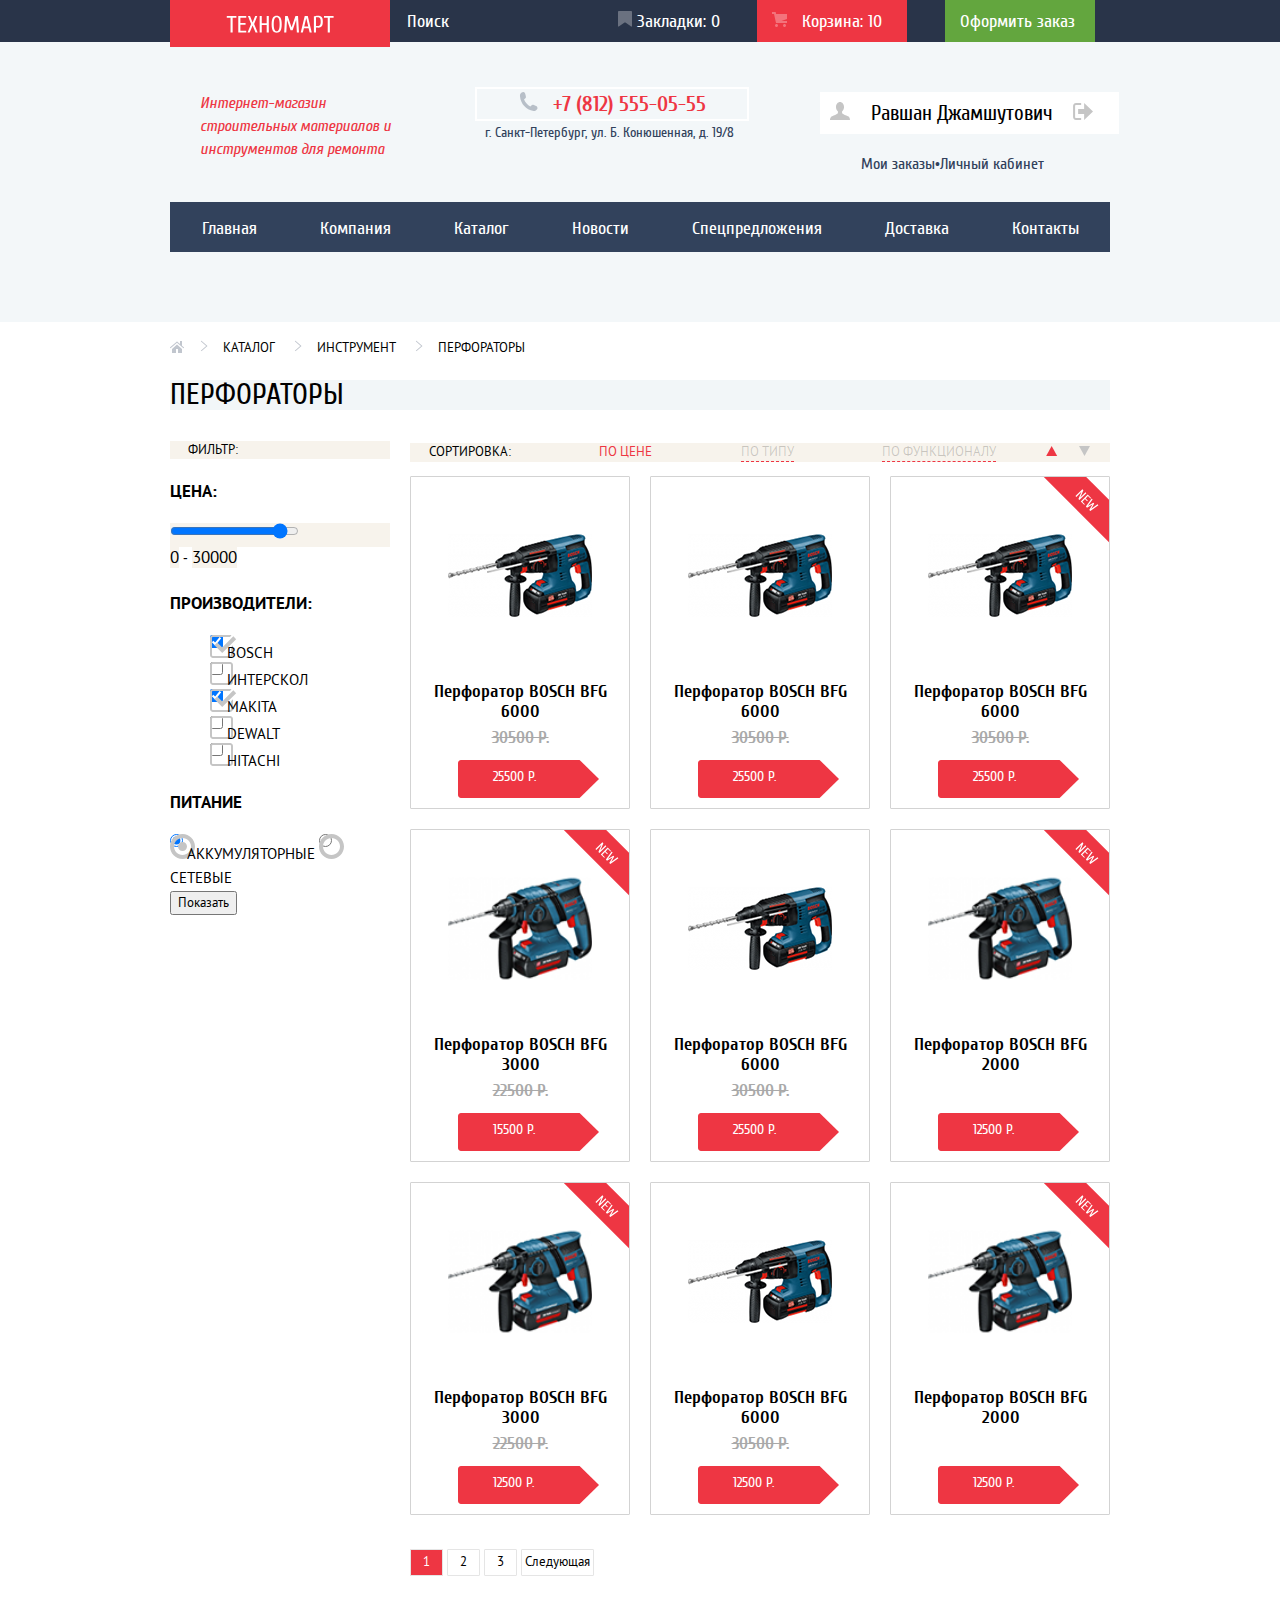
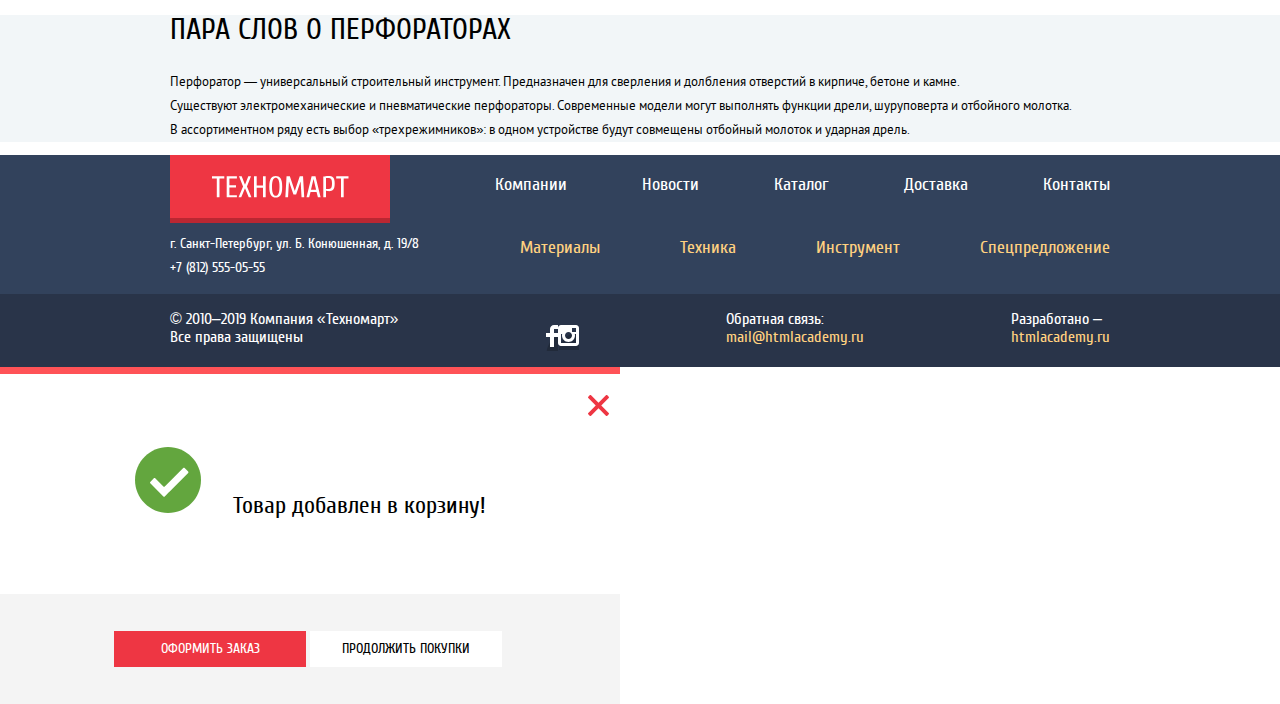
<file: catalog.html>
<!DOCTYPE html>
<html lang="ru" class="page">

<head>
    <meta charset="utf-8">
    <title>HTML Academy: Техномарт</title>
    <link rel="stylesheet" href="css/normalize.css">
    <link rel="stylesheet" href="css/style.css">
</head>

<body class="page-body">
    <header class="main-header">
        <section class="top-line-header">
            <div class="top-line-header-container container">
                <a class="main-header-logo" href="index.html">
                    <img src="img/logo-technomart.svg" alt="Логотип" width="108" height="18">
                </a>
                <div class="main-header-search">
                    <form method="post">

                        <input type="search" class="product-search-field" id="productSearchField" placeholder="Поиск" />
                    </form>
                </div>
                <div class="main-header-bookmarks"><a href="">Закладки: <span class="bookmarks-count">0</span></a>
                </div>
                <div class="main-header-cart"><a href="" class="goto-cart has-items">Корзина: <span class="cart-items-count">10</span></a></div>
                <div class="main-header-order">
                    <a href="" class="make-order">Оформить заказ</a>
                </div>
            </div>
        </section>
        <section class="middle-line-header">
            <div class="middle-line-header-container container">
                <p class="header-shop-description">Интернет-магазин строительных материалов и инструментов для ремонта</p>
                <p class="header-contacts">
                    <a class="header-contact-phone" href="tel:+78125550555">+7 (812) 555-05-55</a><br>
                    <span class="header-contact-address">г. Санкт-Петербург, ул. Б. Конюшенная, д. 19/8</span>
                </p>
                <div class="header-login-register">
                    <p><a class="authorized-user-link" href="#">Равшан Джамшутович</a></p>
                    <p class="authorized-user-actions"><a href="" class="">Мои заказы</a><span>&bull;</span><a href="">Личный кабинет</a></p>
                </div>
            </div>
        </section>
        <section class="botom-line-header ">
            <nav class="main-nav container">
                <ul class="main-site-nav">
                    <li class="main-site-nav-item"><a href="index.html">Главная</a></li>
                    <li class="main-site-nav-item"><a href="">Компания</a></li>
                    <li class="main-site-nav-item"><a>Каталог</a></li>
                    <li class="main-site-nav-item"><a href="">Новости</a></li>
                    <li class="main-site-nav-item"><a href="">Спецпредложения</a></li>
                    <li class="main-site-nav-item"><a href="">Доставка</a></li>
                    <li class="main-site-nav-item"><a href="">Контакты</a></li>
                </ul>
            </nav>
        </section>
    </header>
    <main>
        <div class="container">
            <ol class="bread-crumbs">
                <li>
                    <a href="index.html"><span class="visually-hidden">Главная</span></a>
                </li>
                <li>
                    <a href="">Каталог</a>
                </li>
                <li>
                    <a href="">Инструмент</a>
                </li>
                <li>
                    <a>Перфораторы</a>
                </li>
            </ol>
        </div>

        <div class="container background-subpage">
            <h1 class="subpage-header header-text">Перфораторы</h1>
        </div>
        <div class="container subpage-filtered-products">
            <section class="section-filter">
                <h2 class="section-filter-header header-text">Фильтр:</h2>
                <form method="post">
                    <!-- Здесь будет правильная  форма фильтра, а пока всё будет условно -->
                    <div class="price-filter">
                        <h3 class="price-filter-header header-text">Цена:</h3>
                        <div class="price-range"><input type="range" id="price" min="0" max="30000" value="27000"></div>
                        <div><span class="price-range-border">0</span> &dash; <span class="price-range-border">30000</span></div>
                    </div>
                    <div class="producer-filter">
                        <h3 class="producer-filter-header header-text">Производители:</h3>
                        <ul class="producer-filter-list">
                            <li><input type="checkbox" id="producerBosch" name="producer" checked/>
                                <label for="producerBosch">Bosch</label>
                            </li>
                            <li><input type="checkbox" id="producerInterscol" name="producer" />
                                <label for="producerInterscol">Интерскол</label>
                            </li>
                            <li><input type="checkbox" id="producerMakita" name="producer" checked/>
                                <label for="producerMakita">Makita</label>
                            </li>
                            <li><input type="checkbox" id="producerDewalt" name="producer" />
                                <label for="producerDewalt">Dewalt</label>
                            </li>
                            <li><input type="checkbox" id="produceHitachi" name="producer" />
                                <label for="produceHitachi">Hitachi</label>
                            </li>
                        </ul>
                    </div>
                    <div class="power-filter-list">
                        <h3 class="power-filter-header header-text">Питание</h3>

                        <label class="power-filter-option power-accum" for="powerAccum">
                        <input type="radio" id="powerAccum" name="power"
                         value="accum" class="power-accum-input" checked>
                        Аккумуляторные
                    </label>

                        <label class="power-filter-option power-network" for="powerNetwork">
                        <input type="radio" id="powerNetwork" name="power" value="network">
                        Сетевые
                    </label>
                    </div>
                    <button class="apply-filter" type="submit"><span>Показать</span></button>
                </form>
            </section>
            <section class="section-product-list">
                <h2 class="visually-hidden">Список товаров</h2>
                <div class="sorting">
                    <p class="sorting-description">
                        <span>Сортировка:</span>
                        <a href="" class="sorting-criteria sorting-by-price current">По цене</a>
                        <a href="" class="sorting-criteria sorting-by-type">По типу</a>
                        <a href="" class="sorting-criteria sorting-by-func">По функционалу</a>

                        <a href="" class="sorting-direction direction-up current ">
                            <span class="icon"></span>
                        </a>
                        <a href="" class="sorting-direction direction-down ">
                            <span class="icon"></span>
                        </a>
                    </p>
                </div>
                <ul class="subpage-product-list">
                    <li class="product">
                        <div class="product-action">
                            <button type="button" class="buy-product"><span>Купить</span></button>
                            <button type="button" class="bookmark-product">В закладки</button>
                        </div>
                        <img src="img/boschbfg6000.png" alt="Перфоратор BOSCH BFG 6000" width="144" height="128"><br>
                        <h3 class="product-name">Перфоратор BOSCH BFG 6000</h3>
                        <p class="old-price">30500 Р.</p>
                        <a href="" class="product-goto">25500 Р.</a>
                    </li>
                    <li class="product">
                        <div class="product-action">
                            <button type="button" class="buy-product"><span>Купить</span></button>
                            <button type="button" class="bookmark-product">В закладки</button>
                        </div>
                        <img src="img/boschbfg6000.png" alt="Перфоратор BOSCH BFG 6000" width="144" height="128"><br>
                        <h3 class="product-name">Перфоратор BOSCH BFG 6000</h3>
                        <p class="old-price">30500 Р.</p>
                        <a href="" class="product-goto">25500 Р.</a>
                    </li>
                    <li class="product new-item">
                        <div class="product-action active">
                            <button type="button" class="buy-product"><span>Купить</span></button>
                            <button type="button" class="bookmark-product">В закладки</button>
                        </div>
                        <img src="img/boschbfg6000.png" alt="Перфоратор BOSCH BFG 6000" width="144" height="128"><br>
                        <h3 class="product-name">Перфоратор BOSCH BFG 6000</h3>
                        <p class="old-price">30500 Р.</p>
                        <a href="" class="product-goto">25500 Р.</a>
                    </li>


                    <li class="product new-item">
                        <div class="product-action">
                            <button type="button" class="buy-product"><span>Купить</span></button>
                            <button type="button" class="bookmark-product">В закладки</button>
                        </div>
                        <img src="img/boschbfg3000.png" alt="Перфоратор BOSCH BFG 3000" width="144" height="128"><br>
                        <h3 class="product-name">Перфоратор BOSCH BFG 3000</h3>
                        <p class="old-price">22500 Р.</p>
                        <a href="" class="product-goto">15500 Р.</a>
                    </li>
                    <li class="product">
                        <div class="product-action">
                            <button type="button" class="buy-product"><span>Купить</span></button>
                            <button type="button" class="bookmark-product">В закладки</button>
                        </div>
                        <img src="img/boschbfg6000.png" alt="Перфоратор BOSCH BFG 6000" width="144" height="128"><br>
                        <h3 class="product-name">Перфоратор BOSCH BFG 6000</h3>
                        <p class="old-price">30500 Р.</p>
                        <a href="" class="product-goto">25500 Р.</a>
                    </li>
                    <li class="product new-item">
                        <div class="product-action">
                            <button type="button" class="buy-product"><span>Купить</span></button>
                            <button type="button" class="bookmark-product">В закладки</button>
                        </div>
                        <img src="img/boschbfg2000.png" alt="Перфоратор BOSCH BFG 2000" width="144" height="128"><br>
                        <h3 class="product-name">Перфоратор BOSCH BFG 2000</h3>
                        <a href="" class="product-goto">12500 Р.</a>
                    </li>


                    <li class="product new-item">
                        <div class="product-action">
                            <button type="button" class="buy-product"><span>Купить</span></button>
                            <button type="button" class="bookmark-product">В закладки</button>
                        </div>
                        <img src="img/boschbfg3000.png" alt="Перфоратор BOSCH BFG 3000" width="144" height="128"><br>
                        <h3 class="product-name">Перфоратор BOSCH BFG 3000</h3>
                        <p class="old-price">22500 Р.</p>
                        <a href="" class="product-goto">12500 Р.</a>
                    </li>
                    <li class="product">
                        <div class="product-action">
                            <button type="button" class="buy-product"><span>Купить</span></button>
                            <button type="button" class="bookmark-product">В закладки</button>
                        </div>
                        <img src="img/boschbfg6000.png" alt="Перфоратор BOSCH BFG 6000" width="144" height="128"><br>
                        <h3 class="product-name">Перфоратор BOSCH BFG 6000</h3>
                        <p class="old-price">30500 Р.</p>
                        <a href="" class="product-goto">12500 Р.</a>
                    </li>
                    <li class="product new-item">
                        <div class="product-action">
                            <button type="button" class="buy-product"><span>Купить</span></button>
                            <button type="button" class="bookmark-product">В закладки</button>
                        </div>
                        <img src="img/boschbfg2000.png" alt="Перфоратор BOSCH BFG 2000" width="144" height="128"><br>
                        <h3 class="product-name">Перфоратор BOSCH BFG 2000</h3>
                        <a href="" class="product-goto">12500 Р.</a>
                    </li>
                </ul>
                <div>
                    <ol class="page-list">
                        <li class="page-item current"><a>1</a></li>
                        <li class="page-item"><a href="">2</a></li>
                        <li class="page-item"><a href="">3</a></li>
                        <li class="page-item"><a href="">Следующая</a></li>
                    </ol>
                </div>
            </section>
        </div>
        <section class="product-section">
            <div class="container">
                <h2 class="product-section-header header-text">Пара слов о перфораторах</h2>
                <p class="product-section-description">
                    Перфоратор — универсальный строительный инструмент. Предназначен для сверления и долбления отверстий в кирпиче, бетоне и камне. <br> Существуют электромеханические и пневматические перфораторы. Современные модели могут выполнять функции
                    дрели, шуруповерта и отбойного молотка. <br> В ассортиментном ряду есть выбор «трехрежимников»: в одном устройстве будут совмещены отбойный молоток и ударная дрель.
                </p>
            </div>
        </section>

    </main>
    <footer class="main-footer page-footer">
        <section class="main-footer-nav">
            <div class="container page-footer-container">
                <a class="main-footer-logo" href="index.html">
                    <img src="img/logo-technomart.svg" alt="Логотип" width="138" height="23">
                </a>
                <ul class="footer-nav-general-list">
                    <li><a href="">Компании</a></li>
                    <li><a href="">Новости</a></li>
                    <li><a>Каталог</a></li>
                    <li><a href="">Доставка</a></li>
                    <li><a href="">Контакты</a></li>
                </ul>
            </div>
            <div class="container page-footer-container">
                <p class="footer-contacts"> г. Санкт-Петербург, ул. Б. Конюшенная, д. 19/8<br><a href="tel+78125550555">+7
                    (812) 555-05-55</a></p>
                <ul class="footer-nav-additional-list">
                    <li><a href=" ">Материалы</a></li>
                    <li><a href=" ">Техника</a></li>
                    <li><a href=" ">Инструмент</a></li>
                    <li><a href=" ">Спецпредложение</a></li>
                </ul>
            </div>
        </section>
        <div class="footer-bottom-line">
            <div class="container page-footer-container">
                <p class="footer-copy">
                    &copy; 2010–2019 Компания «Техномарт»<br />Все права защищены
                </p>
                <section class="social">
                    <h3 class="visually-hidden">Мы в социальных сетях</h3>
                    <ul class="social-networks">
                        <li>
                            <a href="" class="social-button social-button-vk">
                                <span class="visually-hidden">ВКонтакте</span>
                            </a>
                        </li>
                        <li>
                            <a href="" class="social-button social-button-fb">
                                <span class="visually-hidden">Facebook</span>
                            </a>
                        </li>
                        <li>
                            <a href="" class="social-button social-button-instagram">
                                <span class="visually-hidden">Instagram</span>
                            </a>
                        </li>
                    </ul>
                </section>
                <p class="footer-feedback">Обратная связь: <br> <a href="mailto:mail@htmlacademy.ru">mail@htmlacademy.ru</a></p>
                <p class="footer-development">Разработано &ndash;<br> <a target="_blank" href="https://htmlacademy.ru/intensive/htmlcss">htmlacademy.ru</a></p>
            </div>
        </div>
    </footer>

    <section class="modal modal-cart">
        <button type="button" class="modal-close"> </button>
        <div class="modal-body">
            <span class="success-message">Товар добавлен в корзину!</span>
        </div>
        <div class="modal-footer">
            <button class="open-attention-button modal-make-order">Оформить заказ</button>
            <button class="modal-continue-shopping">Продолжить покупки</button>
        </div>
    </section>
</body>

</html>
</file>
<file: css/style.css>
/*Fonts*/

@font-face {
    font-family: "Cuprum";
    font-style: normal;
    font-weight: 400;
    src: local("Cuprum"), url("../fonts/cuprum.woff2") format("woff2"), url("/fonts/cuprum.woff") format("woff");
}

@font-face {
    font-family: "Cuprum";
    font-style: italic;
    font-weight: 400;
    src: local("Cuprum"), url("../fonts/cuprumitalic.woff2") format("woff2"), url("/fonts/cuprumitalic.woff") format("woff");
}

@font-face {
    font-family: "Cuprum";
    font-style: normal;
    font-weight: 700;
    src: local("Cuprum"), url("../fonts/cuprumbold.woff2") format("woff2"), url("/fonts/cuprumbold.woff") format("woff");
}

@font-face {
    font-family: "Cuprum";
    font-style: italic;
    font-weight: 700;
    src: local("Cuprum"), url("../fonts/cuprumbolditalic.woff2") format("woff2"), url("/fonts/cuprumbolditalic.woff") format("woff");
}

@font-face {
    font-family: "PT Sans";
    font-style: normal;
    font-weight: 400;
    src: local("PT Sans"), local("PTSans"), url("../fonts/ptsans.woff2") format("woff2"), url("/fonts/ptsans.woff") format("woff");
}

@font-face {
    font-family: "PT Sans";
    font-style: normal;
    font-weight: 700;
    src: local("PT Sans"), local("PTSans"), url("../fonts/ptsansbold.woff2") format("woff2"), url("/fonts/ptsansbold.woff") format("woff");
}


/* Variables */

 :root {
    --basic-attention: #EE3643;
    --basic-attention-hover: #CA2C37;
    --basic-attention-active: #BA2732;
    --background-dark: #293449;
    --background-middle-dark: #888888;
    --basic-positive: #63A63E;
    --basic-positive-border: #367315;
    --basic-positive-hover: #5FBB2D;
    --basic-positive-active: #518534;
    --text-color: #ffffff;
    --text-color-50-opacity: #ffffff50;
    --text-color-30-opacity: #ffffff30;
    --dark-color: #32425C;
    --text-max-dark-color: #000000;
    --text-max-dark-color-30-opacity: #00000030;
    --background-light: #F3F7F9;
    --background-middle-light: #F1F5F7;
    --section-header-color: #F9F5F0;
    --deleted-text: #A9A9A9;
    --deleted-text-30-opacity: #A9A9A930;
    --additional-link: #FFD180;
    --additional-link-50-opacity: #FFD18050;
    --background-sub-page: #F2F6F8;
    --background-sub-page-section: #F7F3EC;
    --background-slider: rgb(173, 156, 137);
    --background-material-delivery: #FFBF47;
    --background-tool: #3BBCE3;
    --background-technics: #DC91D8;
    --backgroud-discounts: #8ED78F;
    --border-color: lightgray;
    --backgroudnd-social: #212A3A;
    --ui: #C5C5C5;
    --ui-30-opacity: #C5C5C530;
    --ui-hover: #B5B5B5;
    --ui-blocked: #B5B5B530;
    --page-border: #E5E5E5;
    --shadow: #EAEAEA;
    --acttive-menu: #161D29;
    --modal-background: #F4F4F4;
}


/* Global */

body {
    margin: 0;
    font-family: "Cuprum", "Arial", sans-serif;
    font-size: 14px;
    line-height: 24px;
}

img {
    max-width: 100%
}

a {
    text-decoration: none;
}

.visually-hidden {
    position: absolute;
    clip: rect(0 0 0 0);
    width: 1px;
    height: 1px;
    margin: -1px;
}


/*my styles down below*/

.container {
    width: 940px;
    margin: 0 auto;
}

.attention-button {
    text-transform: uppercase;
    color: var(--text-color);
    background-color: var(--basic-attention);
    padding: 5px 15px;
    font-size: 14px;
    line-height: 18px;
}

.header-text {
    text-transform: uppercase;
}

.top-line-header {
    background-color: var(--background-dark);
    color: var(--text-color);
    font-size: 18px;
    line-height: 24px;
}

.top-line-header a {
    color: var(--text-color);
}

.main-header-logo {
    background-color: var(--basic-attention);
    position: absolute;
    width: 220px;
    text-align: center;
    height: 47px;
}

.main-header-logo img {
    padding-top: 15px;
}

.middle-line-header {
    background-color: var(--background-light);
}

.header-shop-description {
    color: var(--basic-attention);
    font-style: italic;
    font-size: 16px;
    line-height: 23px;
}

.header-contact-phone {
    color: var(--basic-attention);
    font-weight: bold;
    font-size: 21px;
    line-height: 30px;
    border: 2px solid var(--text-color);
    display: inline-block;
    text-align: center;
    width: 270px;
}

.header-contact-phone::before {
    content: url('../img/icon-phone.svg');
    margin-right: 15px;
}

.header-contact-address {
    color: var(--dark-color);
    font-size: 14px;
    line-height: 24px;
    padding-left: 10px;
}

.authorized-user {
    font-size: 21px;
    line-height: 21px;
}

.authorized-user-actions a {
    color: var(--dark-color);
    font-size: 16px;
    line-height: 18px;
}

.authorized-user-actions a:hover {
    color: var(--text-max-dark-color);
    font-size: 16px;
    line-height: 18px;
}

.botom-line-header {
    background-color: var(--background-light);
}

.main-site-nav {
    background-color: var(--dark-color);
    color: var(--text-color);
    font-size: 18px;
    line-height: 24px;
    list-style-type: none;
}

.main-site-nav a {
    color: var(--text-color);
}

.main-site-nav a:hover,
.main-site-nav a:focus {
    background-color: var(--background-dark);
}

.main-site-nav a:active {
    background-color: var(--background-dark);
    color: var(--text-color-50-opacity);
}

.bread-crumbs {
    list-style-type: none;
    text-transform: uppercase;
    padding-left: 0;
    margin-bottom: 20px;
    display: flex;
    flex-wrap: wrap;
    justify-content: flex-start;
}

.bread-crumbs li {
    margin-right: 15px;
}

.bread-crumbs li:first-child {
    background-image: url('../img/icon-home.svg');
    background-repeat: no-repeat;
    background-position: 0 5px;
}

.bread-crumbs li:not(:last-child)::after {
    content: url('../img/icon-right-small.svg');
    margin-left: 15px;
}

.bread-crumbs li:first-child::after {
    content: url('../img/icon-right-small.svg');
    margin-left: 30px;
}

.bread-crumbs a {
    text-transform: uppercase;
    font-size: 13px;
    line-height: 18px;
    font-family: "PT Sans", "Arial", sans-serif;
    color: var(--text-max-dark-color);
}

.tools-slider-content {
    position: relative;
}

.tools-slider-content-header {
    color: var(--text-color);
    position: absolute;
    z-index: 1;
    background-color: rgba(0, 0, 0, 0.2);
    width: 100%;
    height: 104px;
}

.tools-slider-content-header h2 {
    font-weight: bold;
    font-size: 36px;
    line-height: 36px;
    padding: 0;
    margin: 23px auto 5px 24px;
}

.tools-slider-content-header span {
    font-size: 18px;
    line-height: 24px;
    margin-left: 24px;
}

.open-attention-button {
    display: inline-block;
    background-color: var(--basic-attention);
    color: var(--text-color);
    text-transform: uppercase;
}

.open-attention-button:hover,
.open-attention-button:focus {
    background-color: var(--basic-attention-hover);
}

.open-attention-button:active {
    background-color: var(--basic-attention-active);
}

.main-sections-list,
.main-services-list {
    list-style-type: none;
    color: var(--text-color);
    font-size: 24px;
    line-height: 30px;
    margin: 0;
    padding: 0;
}

.main-sections-list a,
.main-services-list a {
    text-transform: uppercase;
    color: var(--text-color);
    font-size: 14px;
    line-height: 18px;
    display: inline-block;
    width: 135px;
    background-color: var(--text-color-30-opacity);
    padding: 5px 10px;
}

.main-sections-list a:hover,
.main-sections-list a:focus {
    background-color: var(--ui-30-opacity);
}

.main-sections-list a:active {
    background-color: var(--deleted-text-30-opacity);
}

.main-section-material {
    background-color: var(--background-material-delivery);
    background-image: url("../img/icon-material.svg"), url("../img/new-label.svg");
    background-position: 213px 31px, 230px 0;
}

.main-section-tool {
    background-color: var(--background-tool);
    background-image: url("../img/icon-tool.svg");
    background-position: 194px 34px;
}

.main-section-technics {
    background-color: var(--background-technics);
    background-image: url("../img/icon-technics.svg");
    background-position: 191px 31px;
}

.main-section-discounts {
    background-color: var(--backgroud-discounts);
    background-image: url("../img/icon-discounts.svg");
    background-position: 197px 25px;
}

.main-section-delivery {
    background-color: var(--background-material-delivery);
    background-image: url("../img/icon-delivey.svg");
    background-position: 191px 31px;
}

.section-header {
    background-color: var(--section-header-color);
    color: var(--dark-color);
}

.section-product-header {
    font-size: 30px;
    line-height: 30px;
    font-weight: normal;
}

.product-name {
    font-weight: bold;
    font-size: 18px;
    line-height: 20px;
    text-align: center;
    margin-bottom: 0px;
    padding: 0 17px 0 18px;
}

.product .old-price {
    font-weight: bold;
    font-size: 17px;
    line-height: 18px;
    text-decoration: line-through;
    color: var(--deleted-text);
    text-align: center;
    margin: 7px auto 13px;
}

.section-producer-header {
    font-size: 30px;
    line-height: 30px;
    font-weight: normal;
}

.producer-list {
    list-style-type: none;
    padding: 0;
}

.producer {
    border: 2px solid var(--ui);
    border-radius: 2px;
}

.services {
    background-color: var(--background-middle-light);
}

.services-header {
    font-size: 30px;
    line-height: 30px;
    color: var(--text-max-dark-color);
}

.all-services-description {
    font-size: 13px;
    line-height: 24px;
    color: var(--text-max-dark-color);
}

.services-list {
    list-style-type: none;
    font-size: 21px;
    line-height: 30px;
    font-weight: bold;
}

.service-list-item {
    color: var(--text-color);
    background-color: var(--dark-color);
    padding: 15px;
    border-top: 5px solid var(--dark-color);
}

.service-list-item.current {
    color: var(--dark-color);
    background-color: var(--text-color);
}

.service-list-item:not(.current) a {
    color: var(--text-color);
}

.service-list-item:not(.current) {
    background-color: var(--dark-color);
}

.service-list-item:not(.current):hover {
    background-color: var(--background-dark);
}

.services-header-text {
    font-size: 30px;
    line-height: 30px;
    color: var(--dark-color);
}

.services-description {
    color: var(--text-max-dark-color);
    font-family: "PT Sans", "Arial", sans-serif;
    font-size: 13px;
    line-height: 24px;
}

.about-company-header-text {
    font-size: 30px;
    line-height: 30px;
    color: var(--text-max-dark-color);
}

.about-company-description {
    font-size: 13px;
    line-height: 24px;
    font-family: "PT Sans";
}

.delivery-list {
    list-style-type: none;
    font-size: 18px;
    line-height: 24px;
}

.contacts-header-text {
    font-size: 30px;
    line-height: 30px;
    color: var(--text-max-dark-color);
}

.contacts-description {
    font-size: 13px;
    line-height: 24px;
    color: var(--text-max-dark-color);
    font-family: "PT Sans";
}

.main-footer-nav {
    background-color: var(--dark-color);
    list-style-type: none;
    color: var(--text-color);
}

.footer-nav-general-list a {
    color: var(--text-color);
}

.main-footer-nav ul {
    list-style-type: none;
    font-size: 18px;
    line-height: 24px;
}

.footer-nav-additional-list a {
    color: var(--additional-link);
}

.footer-bottom-line {
    background-color: var(--background-dark);
    color: var(--text-color);
    font-size: 16px;
    line-height: 18px;
}

.footer-copy {
    font-size: 16px;
    line-height: 18px;
}

.footer-feedback,
.footer-development {
    color: var(--text-color);
    font-size: 16px;
    line-height: 18px;
}

.footer-feedback a,
.footer-development a {
    color: var(--additional-link);
}

.background-subpage {
    background-color: var(--background-sub-page);
}

.subpage-header {
    font-size: 30px;
    line-height: 30px;
    font-weight: normal;
}

.section-filter {
    width: 220px;
}

.subpage-filtered-products {
    display: flex;
    justify-content: space-between;
}

.section-product-list {
    width: 700px;
}

.subpage-product-list {
    display: flex;
    flex-wrap: wrap;
    padding: 0;
    justify-content: space-between;
    align-items: stretch;
}

.subpage-product-list .product {
    margin-bottom: 20px;
}

.section-filter-header {
    background-color: var(--background-sub-page-section);
    font-family: "PT Sans", "Arial", sans-serif;
    font-style: normal;
    font-weight: normal;
    font-size: 13px;
    line-height: 18px;
}

.section-filter-header {
    padding-left: 18px;
}

.price-filter-header,
.producer-filter-header,
.power-filter-header {
    font-family: "PT Sans", "Arial", sans-serif;
    font-weight: bold;
    font-size: 17px;
    line-height: 30px;
}

.price-range,
.price-range-border {
    background-color: var(--background-sub-page-section);
}

.price-range-border {
    font-family: "PT Sans", "Arial", sans-serif;
    ;
    font-style: normal;
    font-weight: normal;
    font-size: 17px;
    line-height: 18px;
}

.producer-filter-list {
    list-style-type: none;
    text-transform: uppercase;
    font-family: "PT Sans", "Arial", sans-serif;
    ;
    font-style: normal;
    font-size: 15px;
    line-height: 19px;
}

.power-filter-option {
    font-family: "PT Sans", "Arial", sans-serif;
    font-style: normal;
    font-weight: normal;
    font-size: 15px;
    line-height: 19px;
    text-transform: uppercase;
}

.apply-filter span {
    font-family: "PT Sans", "Arial", sans-serif;
    font-style: normal;
    font-weight: normal;
    font-size: 13px;
    line-height: 18px;
}

.sorting {
    text-transform: uppercase;
    background-color: var(--background-sub-page-section);
}

.sorting-description {
    font-family: "PT Sans", "Arial", sans-serif;
    font-style: normal;
    font-weight: normal;
    font-size: 13px;
    line-height: 18px;
    display: flex;
    justify-content: space-between;
    padding-left: 19px;
}

.sorting-description a.sorting-direction:nth-last-child(2) {
    margin-left: 50px;
}

.sorting-description a.sorting-direction:nth-last-child(1) {
    margin-left: 21px;
    margin-right: 20px;
}

.sorting-description a.sorting-criteria {
    margin-left: auto;
}

.sorting-description a.sorting-criteria.current {
    color: var(--basic-attention);
    text-decoration: none;
    border-bottom: none;
}

.sorting-description a.sorting-criteria {
    color: var(--text-max-dark-color-30-opacity);
    font-family: "PT Sans", "Arial", sans-serif;
    font-style: normal;
    font-weight: normal;
    font-size: 13px;
    line-height: 18px;
    border-bottom: 1px var(--basic-attention) dashed;
}

.sorting-description a.sorting-criteria:hover:not(.current) {
    color: var(--text-max-dark-color);
    border-bottom-style: solid;
}

.sorting-direction.direction-down .icon::before {
    content: url("../img/icon-down.svg");
}

.sorting-direction.direction-down:hover .icon::before,
.sorting-direction.direction-down:focus .icon::before {
    content: url("../img/icon-down-hover.svg");
}

.sorting-direction.direction-down.current .icon::before,
.sorting-direction.direction-down:active .icon::before {
    content: url("../img/icon-down-active.svg");
}

.sorting-direction.direction-up .icon::before {
    content: url("../img/icon-up.svg");
}

.sorting-direction.direction-up:hover .icon::before,
.sorting-direction.direction-up:focus .icon::before {
    content: url("../img/icon-up-hover.svg");
}

.sorting-direction.direction-up.current .icon::before,
.sorting-direction.direction-up:active .icon::before {
    content: url("../img/icon-up-active.svg");
}

.product {
    border-radius: 1px;
    display: flex;
    flex-direction: column;
    justify-content: flex-start;
    border: 1px var(--border-color) solid;
    width: 218px;
}

.new-item {
    background-image: url("../img/new-label.svg");
    background-position: 150px 0;
    background-repeat: no-repeat;
    z-index: 2;
}

.product .product-goto {
    margin: auto 32px 5px 47px;
    padding-top: 5px;
    padding-left: 35px;
    background-image: url("../img/red-button.svg");
    background-repeat: no-repeat;
    color: var(--text-color);
    width: 141px;
    height: 38px;
}

.product img {
    margin: 35px auto 0;
}

.main-page-product-list .product:not(:first-child) {
    margin-left: 20px;
}

.product .product-action {
    display: none;
    margin-bottom: auto;
    margin: 65px 45px 25px;
    width: 100%;
    height: 73px;
}

.product button {
    display: block;
    width: 135px;
    height: 38px;
    border-radius: 2px;
    text-transform: uppercase;
    border: none;
}

.product:hover {
    box-shadow: 0 0 10px var(--shadow);
}

.product:hover .product-action {
    display: inline-block;
}

.product:hover img {
    display: none;
}

.buy-product {
    color: var(--text-color);
    background-color: var(--basic-positive);
    box-shadow: inset 0px -3px 0px var(--basic-positive-border);
}

.buy-product span::before {
    content: url("../img/icon-cart.svg");
    margin-right: 5px;
    height: 11px;
    width: 15px;
}

.buy-product:hover,
.buy-product:focus {
    background-color: var(--basic-positive-hover);
}

.buy-product:active {
    background-color: var(--basic-positive-active);
}

.bookmark-product {
    color: var(--dark-color);
    border: 3px solid var(--basic-positive)
}

.bookmark-product:hover,
.bookmark-product:focus {
    border-color: var(--dark-color);
}

.bookmark-product:active {
    background-color: var(--basic-positive-active);
}

.page-list {
    list-style-type: none;
    padding: 0px;
}

.page-item {
    display: inline-block;
    min-width: 25px;
    height: 25px;
    text-align: center;
    border: 1px solid var(--page-border);
    border-radius: 1px;
    padding: 0 3px;
}

.page-item a {
    font-family: "PT Sans", "Arial", sans-serif;
    font-style: normal;
    font-weight: normal;
    font-size: 13px;
    line-height: 18px;
    color: var(--text-max-dark-color);
}

.page-item:hover,
.page-item:focus {
    border-color: var(--ui);
}

.page-item:active {
    border-color: var(--basic-attention);
}

.page-item.current {
    background-color: var(--basic-attention);
}

.page-item.current a {
    font-family: "PT Sans", "Arial", sans-serif;
    font-style: normal;
    font-weight: normal;
    font-size: 13px;
    line-height: 18px;
    color: var(--text-color);
}

.product-section {
    background-color: var(--background-sub-page);
}

.product-section-header {
    font-size: 30px;
    line-height: 30px;
    font-weight: normal;
    color: var(--text-max-dark-color);
}

.product-section-description {
    font-family: "PT Sans", "Arial", sans-serif;
    font-style: normal;
    font-weight: normal;
    font-size: 13px;
    line-height: 24px;
    color: var(--text-max-dark-color);
}

.main-header-logo:hover,
.main-header-logo:focus {
    background-color: var(--basic-attention);
}

.main-header-logo:active {
    background-color: var(--basic-attention-active);
}

.product-search-field {
    color: var(--text-color);
    background-color: var(--background-dark);
    border: none;
}

.product-search-field::placeholder {
    color: var(--text-color);
    opacity: 1;
}

.main-header-search {
    margin-left: 220px;
}

.main-header-search svg {
    opacity: 0.3;
}

.main-header-search:hover svg {
    opacity: 1;
}

.main-header-search:focus-within path {
    opacity: 1;
    fill: var(--basic-attention)
}

.main-header-search:focus-within {
    background-color: var(--text-color);
    color: var(--dark-color);
}

.main-header-search:focus-within input {
    background-color: var(--text-color);
    color: var(--dark-color);
    border-color: var(--dark-color);
    outline: none;
}

.main-header-bookmarks a {
    display: inline-block;
    cursor: pointer;
}

.main-header-bookmarks a::before {
    content: url('../img/icon-bookmark.svg');
    margin-right: 5px;
    opacity: 0.3;
}

.main-header-bookmarks a:hover::before,
.main-header-bookmarks a:focus::before {
    content: url('../img/icon-bookmark.svg');
    margin-right: 5px;
}

.main-header-bookmarks a:active::before {
    content: url('../img/icon-bookmark.svg');
    margin-right: 5px;
    opacity: 0.3;
}

.main-header-bookmarks a:active {
    background-color: var(--acttive-menu);
}

.main-header-cart a::before {
    content: url('../img/icon-cart.svg');
    margin-right: 15px;
    opacity: 0.3;
}

.main-header-cart:hover a::before {
    content: url('../img/icon-cart.svg');
    margin-right: 15px;
    opacity: 1;
}

.make-order {
    color: var(--text-color);
    background-color: var(--basic-positive);
    padding: 10px 15px;
    width: 120px;
    display: inline-block;
}

.goto-cart {
    color: var(--text-color);
    padding: 10px 15px;
    width: 120px;
    display: inline-block;
}

.goto-cart.has-items {
    background-color: var(--basic-attention);
}

.make-order:hover,
.make-order:focus {
    background-color: var(--basic-positive-hover);
}

.make-order:active {
    background-color: var(--basic-positive);
    color: var(--text-color-50-opacity);
}

.header-login-register a.login-link,
.header-login-register a.register-link {
    background-color: var(--text-color);
    color: var(--text-max-dark-color);
    display: inline-block;
    margin: 0 5px;
    padding: 10px 20px;
    font-size: 21px;
    line-height: 21px;
}

.header-login-register a.authorized-user-link {
    background-color: var(--text-color);
    color: var(--text-max-dark-color);
    display: inline-block;
    margin: 5px;
    padding: 10px 10px;
    font-size: 21px;
    line-height: 21px;
    width: 279px;
}

.login-link::before {
    content: url('../img/icon-login.svg');
    margin-right: 5px;
}

.login-link:hover::before,
.login-link:focus::before {
    content: url('../img/icon-login-hover.svg');
}

.login-link:active::before {
    content: url('../img/icon-login.svg');
}

.header-login-register .login-link:hover,
.header-login-register.login-link:focus,
.header-login-register .register-link:hover,
.header-login-register .register-link:focus {
    color: var(--basic-attention);
}

.login-link:active,
.register-link:active {
    color: var(--ui);
}

.authorized-user-link::before {
    content: url('../img/icon-user.svg');
    margin-right: 21px
}

.authorized-user-link::after {
    content: url('../img/icon-logout.svg');
    margin-left: 20px
}

.authorized-user-link:hover::before,
.authorized-user-link:focus::before {
    content: url('../img/icon-user-hover.svg');
    margin-right: 21px
}

.authorized-user-link:active::before {
    content: url('../img/icon-user.svg');
    margin-right: 21px
}

.authorized-user-link:hover::after,
.authorized-user-link:focus::after {
    content: url('../img/icon-logout-hover.svg');
    margin-left: 20px
}

.authorized-user-link:active::after {
    content: url('../img/icon-logout.svg');
    margin-left: 20px
}

.authorized-user-link:active {
    color: var(--ui);
}

.authorized-user-actions {
    color: var(--dark-color);
    width: 275px;
    height: 18px;
    text-align: center;
}

.header-login-register p {
    margin-top: 0;
}

.authorized-user-actions a:hover {
    color: var(--basic-attention);
}

.authorized-user-actions a:active {
    color: var(--ui);
}

.social-networks {
    list-style-type: none;
    padding: 0;
    display: flex;
    align-items: center;
    justify-content: center;
    flex-wrap: wrap;
}

.social-networks li {
    /* width: 44px;
    height: 44px; */
    /* background-position: -10px -10px; */
    background-repeat: no-repeat;
    padding-top: 15px;
}

.social-button {
    background-image: url("../img/social-background.svg");
}


/* .social-button-vk::before {
    content: url("../img/icon-vk.svg");
} */

.social-button-fb::before {
    content: url("../img/icon-fb.svg");
}

.social-button-instagram::before {
    content: url("../img/icon-insta.svg");
}


/* .social-button {
    border-radius: 15px;
    width: 15px;
    height: 15px;
} */


/* .social-button a {
    display: inline-block;
    margin-top: 15px;
} */

.social-button:hover,
.social-button:focus,
.social-button:active {
    /* background-color: var(--basic-attention);
    background-image: url("../img/social-background-hover.svg");
    width: 44px;
    height: 44px;
    background-position: -29px -29px; */
}

.footer-feedback a:hover,
.footer-feedback a:focus {
    color: var(--additional-link);
    text-decoration: underline;
}

.footer-feedback a:active {
    color: var(--basic-attention-active);
    text-decoration: none;
}

.footer-development a:hover,
.footer-development a:focus {
    color: var(--additional-link);
    text-decoration: underline;
}

.footer-development a:active {
    color: var(--basic-attention-active);
    text-decoration: none;
}

.footer-nav-additional-list a:hover,
.footer-nav-additional-list a:focus {
    text-decoration: underline;
}

.footer-nav-additional-list a:active {
    text-decoration: none;
    color: var(--additional-link-50-opacity)
}

.footer-nav-general-list a:hover,
.footer-nav-general-list a:focus {
    text-decoration: underline;
}

.footer-nav-general-list a:active {
    text-decoration: none;
    color: var(--text-color-50-opacity)
}

.power-filter-option input::before {
    content: url("../img/radio-off.svg");
    color: var(--ui);
    cursor: pointer;
}

.power-filter-option input:checked::before {
    content: url("../img/radio-on.svg");
    color: var(--ui-hover);
}

.power-filter-option input:disabled::before {
    color: var(--ui-blocked);
}

.producer-filter-list input::before {
    content: url("../img/checkbox-off.svg");
    color: var(--ui);
    cursor: pointer;
}

.producer-filter-list input:checked::before {
    content: url("../img/checkbox-on.svg");
    color: var(--ui-hover);
}

.producer-filter-list input:disabled::before {
    color: var(--ui-blocked);
}

.producer-link:hover,
.producer-link:focus,
.producer-link:active {
    box-shadow: 0 0 15px var(--shadow);
}

.producer-link:active img {
    box-shadow: 0 0 15px var(--shadow);
    opacity: 0.4;
}


/*grid layout*/

.page {
    height: 100%;
}

.page-body {
    min-height: 100%;
    display: grid;
    grid-template-rows: min-content 1fr min-content;
    align-content: start;
}

.main-header {
    /* margin-bottom: 70px; */
    display: grid;
    grid-template-rows: 42px 160px 120px;
}

.top-line-header-container {
    display: flex;
    justify-content: space-between;
}

.top-line-header-container div {
    padding: 10px 15px;
}

.top-line-header-container div.main-header-order,
.top-line-header-container div.main-header-cart {
    padding: 0px 15px;
}

.middle-line-header-container {
    display: grid;
    grid-template-columns: 235px 270px 280px;
    grid-template-rows: 140px;
    column-gap: 70px;
}

.header-shop-description {
    margin-left: 30px;
    margin-top: 50px;
}

.header-contacts {
    margin-top: 45px;
}

.header-login-register {
    margin-top: 45px;
}

.botom-line-header {
    height: 120px;
}

.main-site-nav {
    margin: 0px;
    display: flex;
    height: 50px;
    padding-left: 0;
    justify-content: space-around;
    flex-wrap: wrap;
}

.main-site-nav a {
    display: inline-block;
    margin: 0 5px;
    padding-top: 15px;
    padding-bottom: 10px;
}

.services-sectons {
    display: grid;
    grid-template-columns: repeat(3, 300px);
    grid-template-rows: repeat(3, 120px);
    padding: 0;
    margin-top: 60px;
    margin-bottom: 60px;
    gap: 20px;
}

.main-sections-list {
    grid-column: 1/4;
    grid-row: 1/2;
}

.main-services-list {
    grid-column: 3/4;
    grid-row: 2/4;
}

.tools-slider-content:not(.current) {
    display: none;
}

.tools-slider-container {
    width: 620px;
    height: 260px;
    grid-column: 1/3;
    grid-row: 2/4;
    position: relative;
}

.tools-slider-butttons {
    position: absolute;
    bottom: 20px;
    left: 24px;
    z-index: 3;
}

.tools-slider-button-back {}

.tools-slider-butttons .open-attention-button {
    padding: 11px 15px 9px;
    width: 162px;
    height: 18px;
    text-align: center;
    font-size: 14px;
    line-height: 18px;
}

.main-sections-list li,
.main-services-list li {
    padding: 30px 20px;
    display: inline-block;
    min-width: 260px;
    height: 60px;
    margin-bottom: 25px;
    background-repeat: no-repeat;
}

.main-sections-list li:not(:last-child),
.main-services-list li:not(:last-child) {
    margin-right: 13px;
}

.main-sections-list p,
.main-services-list p {
    margin: 0;
}

.section-header {
    display: grid;
    grid-template-columns: 680px 200px;
}

.section-product-header,
.section-producer-header {
    margin: 20px 0 0 20px;
}

.section-product-open-products,
.section-product-open-producers {
    width: 200px;
    text-align: center;
    height: 20px;
    padding: 10px 10px;
    margin: 10px;
}

.main-page-product-list {
    display: flex;
    padding-left: 0;
    list-style-type: none;
    font-family: "PT Sans", "Arial", sans-serif;
}

.producer-list {
    display: grid;
    margin: 0 auto;
    margin-bottom: 35px;
    grid-template-columns: repeat(4, 220px);
    grid-template-rows: repeat(2, 150px);
    gap: 10px;
    padding: 10px 20px 0px 10px;
}

.producer {
    padding: 50px 30px;
    height: 50px;
}

.services-header {
    margin: 20px;
    padding-top: 20px;
}

.services-slider-container {
    display: grid;
    grid-template-columns: 250px 695px;
}

.services-list {
    width: 240px;
    padding: 0;
}

.services-slider-content:not(.current) {
    display: none;
}

.services-slider-content-delivery {
    background-image: url("../img/delivery.svg");
    background-repeat: no-repeat;
    background-position: bottom -50px right 0px;
}

.services-slider-content-garantee {
    background-image: url("../img/guarantee.svg");
    background-repeat: no-repeat;
    background-position: bottom -50px right 0px;
}

.services-slider-content-credit {
    background-image: url("../img/credit.svg");
    background-repeat: no-repeat;
    background-position: bottom -50px right 0px;
}

.services-header-text,
.services-description {
    width: 400px;
    padding: 0px 30px;
}

.send-credit-request {
    display: inline-block;
    width: 150px;
    margin-left: 30px;
    text-align: center;
    padding: 5px 10px;
}

.bottom-content-container {
    display: grid;
    margin: 30px auto;
    grid-template-columns: 2fr 1fr;
}

.delivery-list {
    padding: 0px
}

.delivery-list li::before {
    content: url("../img/attention-bullet.svg");
    display: inline-block;
    vertical-align: middle;
    margin: -10px 10px 0 0;
}

.delivery-list line {
    margin-left: 12px;
}

.open-details-about-company {
    display: inline-block;
    width: 180px;
    text-align: center;
    padding: 5px 10px;
}

.open-map {
    display: inline-block;
    width: 280px;
    text-align: center;
    padding: 5px 10px;
    margin-top: 10px;
}

.page-footer-container {
    display: grid;
    grid-template-columns: 325px auto;
}

.main-footer-logo {
    background-color: var(--basic-attention);
    width: 138px;
    padding: 20px 41px 25px;
    box-shadow: 0px 5px 0 0 var(--basic-attention-active);
    height: 18px;
    margin-right: 173px;
}

.footer-nav-general-list {
    display: flex;
    justify-content: space-between;
    flex-wrap: wrap;
    padding: 0;
}

.footer-contacts {
    width: 320px;
}

.footer-contacts a {
    color: var(--text-color);
}

.footer-nav-additional-list {
    display: flex;
    justify-content: space-between;
    flex-wrap: wrap;
    padding-left: 0;
    margin-left: 25px;
}

.footer-bottom-line .page-footer-container {
    display: flex;
    justify-content: space-between;
}

.modal-write-us {
    margin-top: 100px;
    margin-left: 200px;
}

.modal-map {
    display: none;
}

.modal {
    position: relative;
    background-position: top;
    background-repeat: repeat-x;
    background-image: url("../img/top-line.svg");
    padding-top: 7px;
}

.modal.modal-map {
    width: 940px;
    height: 460px;
}

.modal.modal-write-us {
    width: 620px;
    height: 430px;
}

.modal-close {
    position: absolute;
    background-image: url("../img/icon-close.svg");
    top: 28px;
    right: 11px;
    width: 21px;
    height: 21px;
    background-repeat: no-repeat;
    border: none;
    background-color: var(--text-color);
}

.modal-write-us .modal-body {
    margin: 39px 80px 37px;
    display: grid;
    grid-template-columns: 220px 220px;
    grid-template-rows: 24px 38px 24px 114px;
    row-gap: 20px;
    column-gap: 12px;
}

.mail-sender-label {
    grid-row: 1/2;
    grid-column: 1/2;
}

.mail-sender {
    grid-row: 2/3;
    grid-column: 1/2;
}

.mail-body-label {
    grid-row: 3/4;
    grid-column: 1/3;
}

.mail-body {
    grid-row: 4/5;
    grid-column: 1/3;
}

.modal-footer {
    max-height: 112px;
    padding: 37px 80px;
    background-color: var(--modal-background);
}

.modal-footer button {
    height: 100%;
    width: 100%;
    text-align: center;
    padding: 0;
    outline: none;
    border: none;
    padding-top: 10px;
    padding-bottom: 10px;
}

.modal-cart {
    width: 620px;
    height: 280px;
}

.modal-cart .modal-body {
    margin: 73px auto;
    text-align: center;
}

.success-message {
    font-size: 24px;
    line-height: 30px;
}

.success-message::before {
    content: url("../img/icon-mark.svg");
    margin-right: 32px;
}

.modal-footer button.modal-make-order {
    width: 192px;
}

.modal-footer button.modal-continue-shopping {
    color: var(--text-max-dark-color);
    background-color: var(--text-color);
    width: 192px;
    text-transform: uppercase;
}

.modal-cart .modal-footer {
    padding: 37px 114px;
}
</file>
